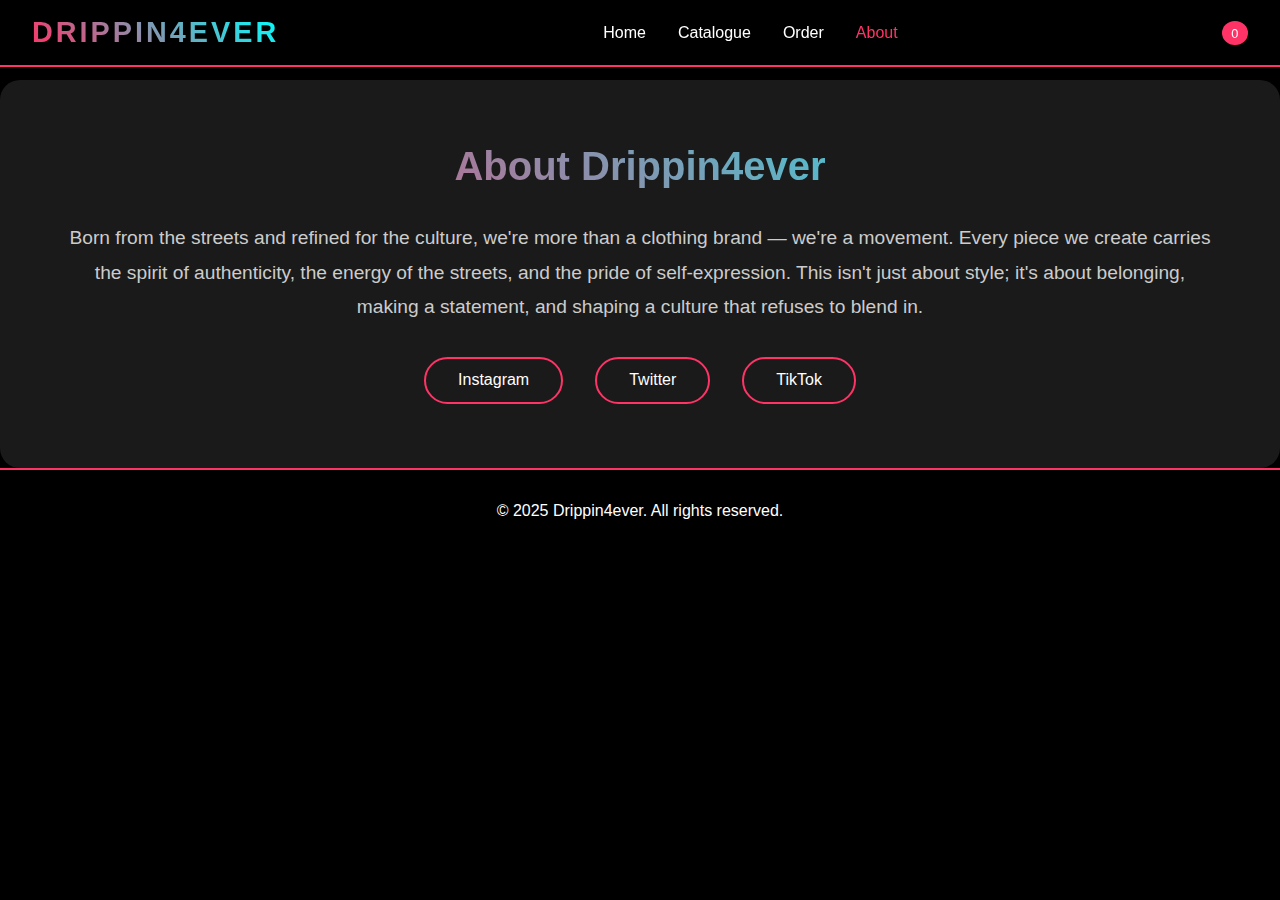
<file: about.html>
<!DOCTYPE html>
<html lang="en">
<head>
    <meta charset="UTF-8">
    <meta name="viewport" content="width=device-width, initial-scale=1.0">
    <title>About - Drippin4ever</title>
    <link rel="stylesheet" href="style.css">
</head>
<body>
    <header class="main-header">
        <nav class="navbar">
            <div class="logo">DRIPPIN4EVER</div>
            <ul class="nav-links">
                <li><a href="index.html">Home</a></li>
                <li><a href="catalogue.html">Catalogue</a></li>
                <li><a href="order.html">Order</a></li>
                <li><a href="about.html" class="active">About</a></li>
            </ul>
            <div class="cart-icon" onclick="window.location.href='order.html'">
                <span class="cart-count">0</span>
            </div>
        </nav>
    </header>

    <section id="about" class="about-section">
        <h2>About Drippin4ever</h2>
        <p>Born from the streets and refined for the culture, we're more than a clothing brand — we're a movement. Every piece we create carries the spirit of authenticity, the energy of the streets, and the pride of self-expression. This isn't just about style; it's about belonging, making a statement, and shaping a culture that refuses to blend in.</p>
        <div class="social-links">
            <a href="https://www.facebook.com/ralphcastanares.3">Instagram</a>
            <a href="#">Twitter</a>
            <a href="#">TikTok</a>
        </div>
    </section>

    <footer class="main-footer">
        <p>&copy; 2025 Drippin4ever. All rights reserved.</p>
    </footer>

    <script src="script.js"></script>
</body>
</html>
</file>
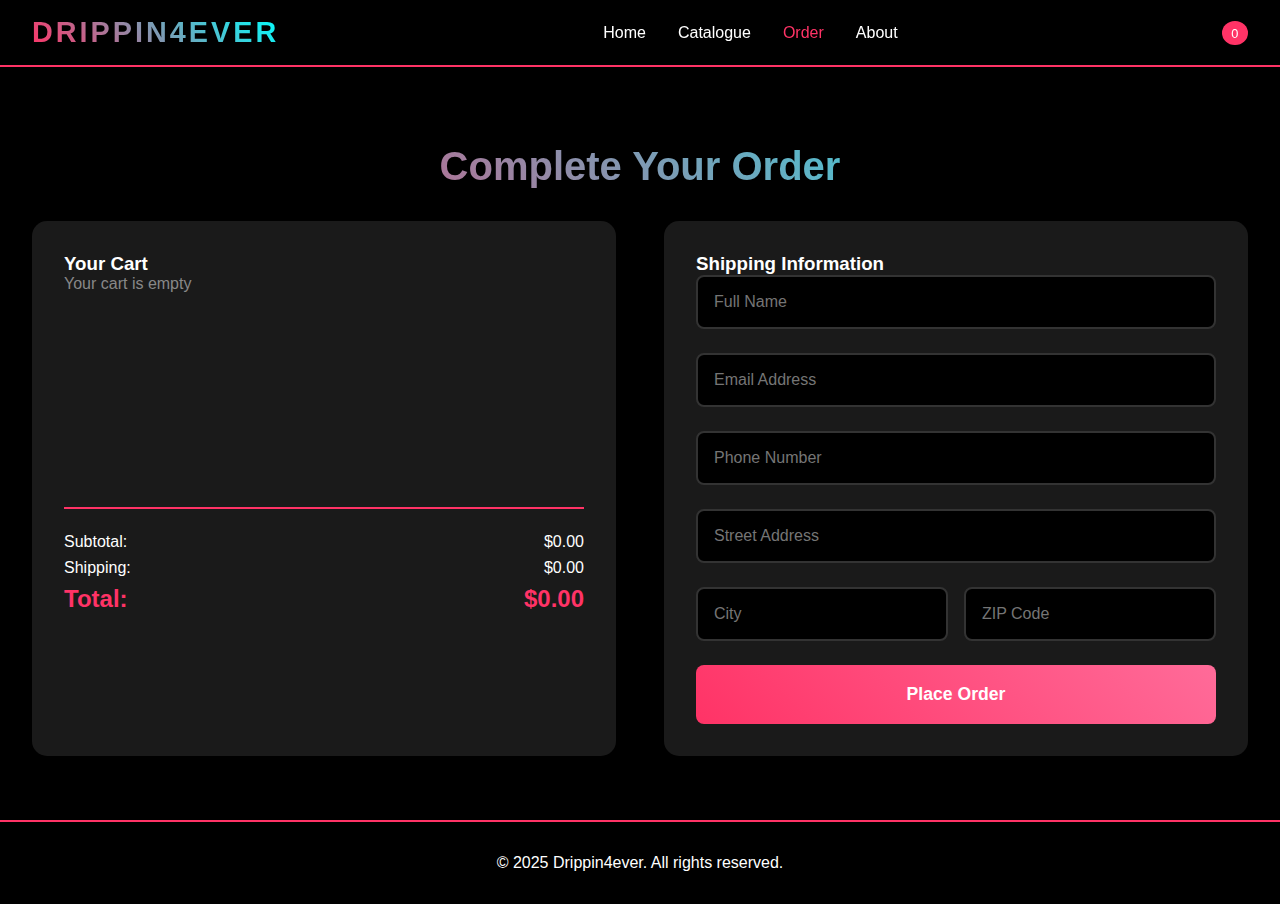
<file: order.html>
<!DOCTYPE html>
<html lang="en">
<head>
    <meta charset="UTF-8">
    <meta name="viewport" content="width=device-width, initial-scale=1.0">
    <title>Order - Drippin4ever</title>
    <link rel="stylesheet" href="style.css">
</head>
<body>
    <header class="main-header">
        <nav class="navbar">
            <div class="logo">DRIPPIN4EVER</div>
            <ul class="nav-links">
                <li><a href="index.html">Home</a></li>
                <li><a href="catalogue.html">Catalogue</a></li>
                <li><a href="order.html" class="active">Order</a></li>
                <li><a href="about.html">About</a></li>
            </ul>
            <div class="cart-icon" onclick="window.location.href='order.html'">
                <span class="cart-count">0</span>
            </div>
        </nav>
    </header>

    <section id="order" class="order-section">
        <h2>Complete Your Order</h2>
        <div class="order-container">
            <div class="cart-summary">
                <h3>Your Cart</h3>
                <div class="cart-items"></div>
                <div class="cart-total">
                    <p>Subtotal: <span id="subtotal">$0.00</span></p>
                    <p>Shipping: <span id="shipping">$0.00</span></p>
                    <p class="total">Total: <span id="total">$0.00</span></p>
                </div>
            </div>
            <form class="checkout-form" id="checkoutForm">
                <h3>Shipping Information</h3>
                <div class="form-group">
                    <input type="text" id="fullName" placeholder="Full Name" required>
                </div>
                <div class="form-group">
                    <input type="email" id="email" placeholder="Email Address" required>
                </div>
                <div class="form-group">
                    <input type="tel" id="phone" placeholder="Phone Number" required>
                </div>
                <div class="form-group">
                    <input type="text" id="address" placeholder="Street Address" required>
                </div>
                <div class="form-row">
                    <input type="text" id="city" placeholder="City" required>
                    <input type="text" id="zipcode" placeholder="ZIP Code" required>
                </div>
                <button type="submit" class="checkout-btn">Place Order</button>
            </form>
        </div>
    </section>

    <footer class="main-footer">
        <p>&copy; 2025 Drippin4ever. All rights reserved.</p>
    </footer>

    <script src="script.js"></script>
</body>
</html>
</file>
<file: style.css>
* {
    margin: 0;
    padding: 0;
    box-sizing: border-box;
}

body {
    font-family: 'Arial', sans-serif;
    background: #000;
    color: #fff;
    overflow-x: hidden;
}

.main-header {
    background: rgba(0, 0, 0, 0.95);
    padding: 1rem 2rem;
    position: fixed;
    width: 100%;
    top: 0;
    z-index: 1000;
    border-bottom: 2px solid #ff3366;
}

.navbar {
    display: flex;
    justify-content: space-between;
    align-items: center;
    max-width: 1400px;
    margin: 0 auto;
}

.logo {
    font-size: 1.8rem;
    font-weight: bold;
    letter-spacing: 3px;
    background: linear-gradient(45deg, #ff3366, #00ffff);
    -webkit-background-clip: text;
    -webkit-text-fill-color: transparent;
    background-clip: text;
}

.nav-links {
    display: flex;
    list-style: none;
    gap: 2rem;
}

.nav-links a {
    color: #fff;
    text-decoration: none;
    font-size: 1rem;
    transition: color 0.3s;
}

.nav-links a:hover,
.nav-links a.active {
    color: #ff3366;
}

.cart-icon {
    position: relative;
    cursor: pointer;
}

.cart-count {
    background: #ff3366;
    border-radius: 50%;
    padding: 0.3rem 0.6rem;
    font-size: 0.8rem;
}

.hero {
    margin-top: 80px;
    min-height: 90vh;
    display: flex;
    align-items: center;
    justify-content: space-between;
    padding: 2rem 4rem;
    background: linear-gradient(135deg, #000 0%, #1a1a1a 100%);
}

.hero-content {
    flex: 1;
}

.glitch {
    font-size: 4rem;
    font-weight: bold;
    position: relative;
    color: #fff;
    letter-spacing: 5px;
    animation: glitch 1s infinite;
}

@keyframes glitch {
    0%, 100% {
        text-shadow: 2px 2px #ff3366, -2px -2px #00ffff;
    }
    25% {
        text-shadow: -2px 2px #ff3366, 2px -2px #00ffff;
    }
    50% {
        text-shadow: 2px -2px #ff3366, -2px 2px #00ffff;
    }
    75% {
        text-shadow: -2px -2px #ff3366, 2px 2px #00ffff;
    }
}

.tagline {
    font-size: 1.2rem;
    margin: 1rem 0 2rem;
    color: #ccc;
}

.cta-button {
    display: inline-block;
    padding: 1rem 2.5rem;
    background: linear-gradient(45deg, #ff3366, #ff6b99);
    color: #fff;
    text-decoration: none;
    border-radius: 50px;
    font-weight: bold;
    transition: transform 0.3s, box-shadow 0.3s;
}

.cta-button:hover {
    transform: translateY(-3px);
    box-shadow: 0 10px 30px rgba(255, 51, 102, 0.5);
}

.hero-image {
    flex: 1;
    display: flex;
    justify-content: center;
}

.hero-image img {
    max-width: 100%;
    border-radius: 20px;
    box-shadow: 0 20px 60px rgba(255, 51, 102, 0.3);
}

.catalogue-section,
.order-section,
.about-section {
    padding: 4rem 2rem;
    max-width: 1400px;
    margin: 0 auto;
}

h2 {
    font-size: 2.5rem;
    margin-bottom: 2rem;
    text-align: center;
    background: linear-gradient(45deg, #ff3366, #00ffff);
    -webkit-background-clip: text;
    -webkit-text-fill-color: transparent;
    background-clip: text;
}

.filter-bar {
    display: flex;
    justify-content: center;
    gap: 1rem;
    margin-bottom: 3rem;
}

.filter-btn {
    padding: 0.7rem 1.5rem;
    background: transparent;
    border: 2px solid #ff3366;
    color: #fff;
    cursor: pointer;
    border-radius: 25px;
    transition: all 0.3s;
}

.filter-btn:hover,
.filter-btn.active {
    background: #ff3366;
    transform: translateY(-2px);
}

.products-grid {
    display: grid;
    grid-template-columns: repeat(auto-fit, minmax(280px, 1fr));
    gap: 2rem;
}

.product-card {
    background: #1a1a1a;
    border-radius: 15px;
    overflow: hidden;
    transition: transform 0.3s, box-shadow 0.3s;
    cursor: pointer;
}

.product-card:hover {
    transform: translateY(-10px);
    box-shadow: 0 15px 40px rgba(255, 51, 102, 0.4);
}

.product-card img {
    width: 100%;
    height: 300px;
    object-fit: cover;
}

.product-card h3 {
    padding: 1rem;
    font-size: 1.2rem;
}

.product-card .price {
    padding: 0 1rem;
    font-size: 1.3rem;
    color: #ff3366;
    font-weight: bold;
}

.add-to-cart {
    width: 100%;
    padding: 1rem;
    background: linear-gradient(45deg, #ff3366, #ff6b99);
    border: none;
    color: #fff;
    font-weight: bold;
    cursor: pointer;
    transition: background 0.3s;
}

.add-to-cart:hover {
    background: linear-gradient(45deg, #ff6b99, #ff3366);
}

.order-container {
    display: grid;
    grid-template-columns: 1fr 1fr;
    gap: 3rem;
}

.cart-summary {
    background: #1a1a1a;
    padding: 2rem;
    border-radius: 15px;
}

.cart-items {
    min-height: 200px;
    margin-bottom: 2rem;
}

.cart-item {
    display: flex;
    justify-content: space-between;
    padding: 1rem 0;
    border-bottom: 1px solid #333;
}

.cart-total {
    border-top: 2px solid #ff3366;
    padding-top: 1rem;
}

.cart-total p {
    display: flex;
    justify-content: space-between;
    margin: 0.5rem 0;
}

.cart-total .total {
    font-size: 1.5rem;
    font-weight: bold;
    color: #ff3366;
}

.checkout-form {
    background: #1a1a1a;
    padding: 2rem;
    border-radius: 15px;
}

.form-group {
    margin-bottom: 1.5rem;
}

.form-group input,
.form-row input {
    width: 100%;
    padding: 1rem;
    background: #000;
    border: 2px solid #333;
    border-radius: 8px;
    color: #fff;
    font-size: 1rem;
}

.form-group input:focus,
.form-row input:focus {
    outline: none;
    border-color: #ff3366;
}

.form-row {
    display: grid;
    grid-template-columns: 1fr 1fr;
    gap: 1rem;
    margin-bottom: 1.5rem;
}

.checkout-btn {
    width: 100%;
    padding: 1.2rem;
    background: linear-gradient(45deg, #ff3366, #ff6b99);
    border: none;
    color: #fff;
    font-size: 1.1rem;
    font-weight: bold;
    border-radius: 8px;
    cursor: pointer;
    transition: transform 0.3s, box-shadow 0.3s;
}

.checkout-btn:hover {
    transform: translateY(-2px);
    box-shadow: 0 10px 30px rgba(255, 51, 102, 0.5);
}

.about-section {
    text-align: center;
    background: #1a1a1a;
    border-radius: 20px;
    padding: 4rem;
}

.about-section p {
    font-size: 1.2rem;
    line-height: 1.8;
    margin: 2rem 0;
    color: #ccc;
}

.social-links {
    display: flex;
    justify-content: center;
    gap: 2rem;
    margin-top: 2rem;
}

.social-links a {
    color: #fff;
    text-decoration: none;
    padding: 0.8rem 2rem;
    border: 2px solid #ff3366;
    border-radius: 25px;
    transition: all 0.3s;
}

.social-links a:hover {
    background: #ff3366;
    transform: translateY(-2px);
}

.main-footer {
    text-align: center;
    padding: 2rem;
    background: #000;
    border-top: 2px solid #ff3366;
}

.filter-container {
    margin-bottom: 3rem;
}

.price-filter {
    text-align: center;
    margin-top: 2rem;
    padding: 1.5rem;
    background: #1a1a1a;
    border-radius: 15px;
    max-width: 600px;
    margin-left: auto;
    margin-right: auto;
}

.price-filter label {
    display: block;
    margin-bottom: 1rem;
    color: #fff;
    font-size: 1rem;
}

#priceValue {
    color: #ff3366;
    font-weight: bold;
}

.price-slider-container {
    display: flex;
    gap: 1rem;
    align-items: center;
}

.price-slider-container input[type="range"] {
    flex: 1;
    height: 6px;
    background: #333;
    border-radius: 5px;
    outline: none;
    -webkit-appearance: none;
}

.price-slider-container input[type="range"]::-webkit-slider-thumb {
    -webkit-appearance: none;
    appearance: none;
    width: 18px;
    height: 18px;
    background: #ff3366;
    border-radius: 50%;
    cursor: pointer;
}

.price-slider-container input[type="range"]::-moz-range-thumb {
    width: 18px;
    height: 18px;
    background: #ff3366;
    border-radius: 50%;
    cursor: pointer;
    border: none;
}

.cart-item {
    display: flex;
    flex-direction: column;
    padding: 1rem 0;
    border-bottom: 1px solid #333;
    gap: 0.5rem;
}

.cart-item-info {
    display: flex;
    justify-content: space-between;
    align-items: center;
}

.cart-item-name {
    font-weight: bold;
}

.cart-item-price {
    color: #888;
    font-size: 0.9rem;
}

.cart-item-controls {
    display: flex;
    gap: 0.5rem;
    align-items: center;
}

.qty-btn {
    background: #ff3366;
    border: none;
    color: #fff;
    width: 30px;
    height: 30px;
    border-radius: 5px;
    cursor: pointer;
    font-size: 1.2rem;
    display: flex;
    align-items: center;
    justify-content: center;
    transition: background 0.3s;
}

.qty-btn:hover {
    background: #ff6b99;
}

.qty-display {
    min-width: 30px;
    text-align: center;
    font-weight: bold;
}

.remove-btn {
    background: transparent;
    border: 1px solid #ff3366;
    color: #ff3366;
    padding: 0.3rem 0.8rem;
    border-radius: 5px;
    cursor: pointer;
    font-size: 0.9rem;
    transition: all 0.3s;
    margin-left: auto;
}

.remove-btn:hover {
    background: #ff3366;
    color: #fff;
}

.cart-item-total {
    text-align: right;
    font-weight: bold;
    color: #ff3366;
    font-size: 1.1rem;
}

.catalogue-section {
    margin-top: 80px;
}

.order-section {
    margin-top: 80px;
}

.about-section {
    margin-top: 80px;
}

@media (max-width: 768px) {
    .hero {
        flex-direction: column;
        text-align: center;
    }
    
    .glitch {
        font-size: 2.5rem;
    }
    
    .order-container {
        grid-template-columns: 1fr;
    }
    
    .nav-links {
        gap: 1rem;
    }
    
    .filter-bar {
        flex-wrap: wrap;
    }
    
    .price-slider-container {
        flex-direction: column;
    }
}
</file>
